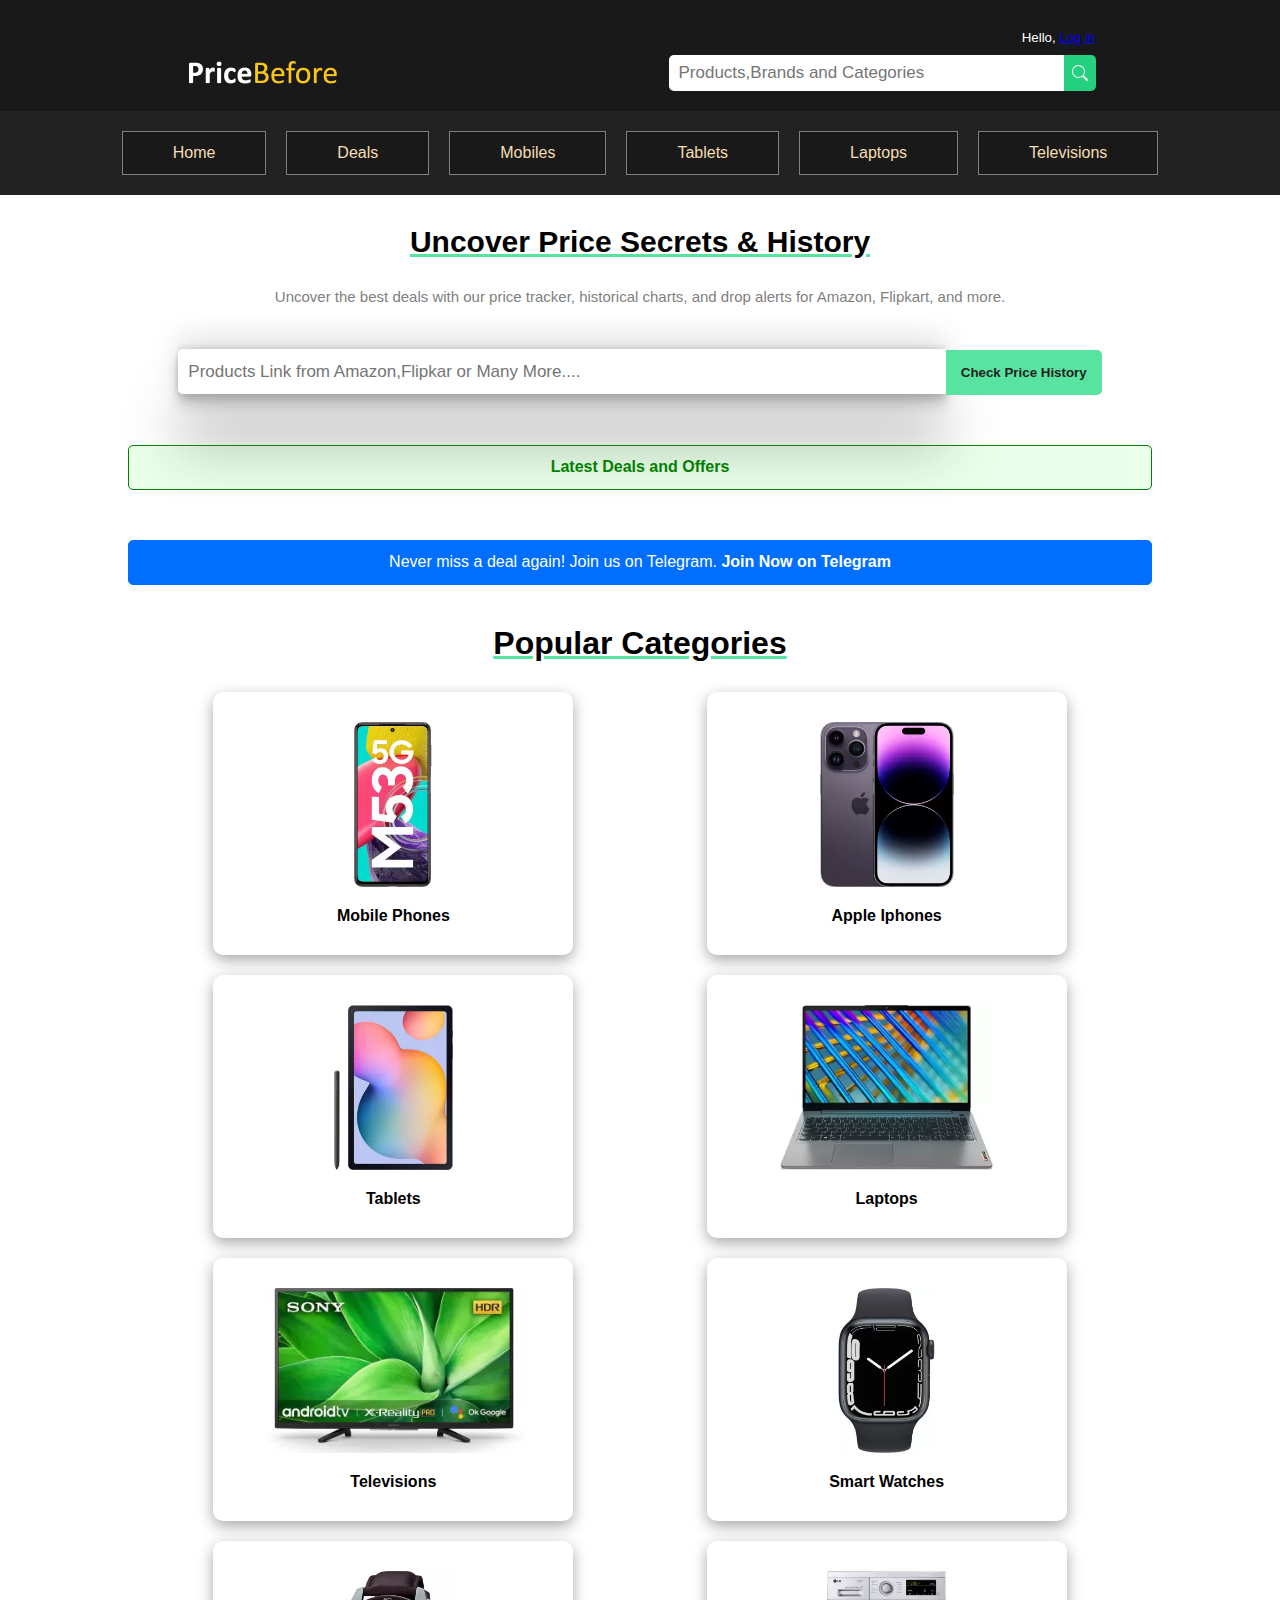
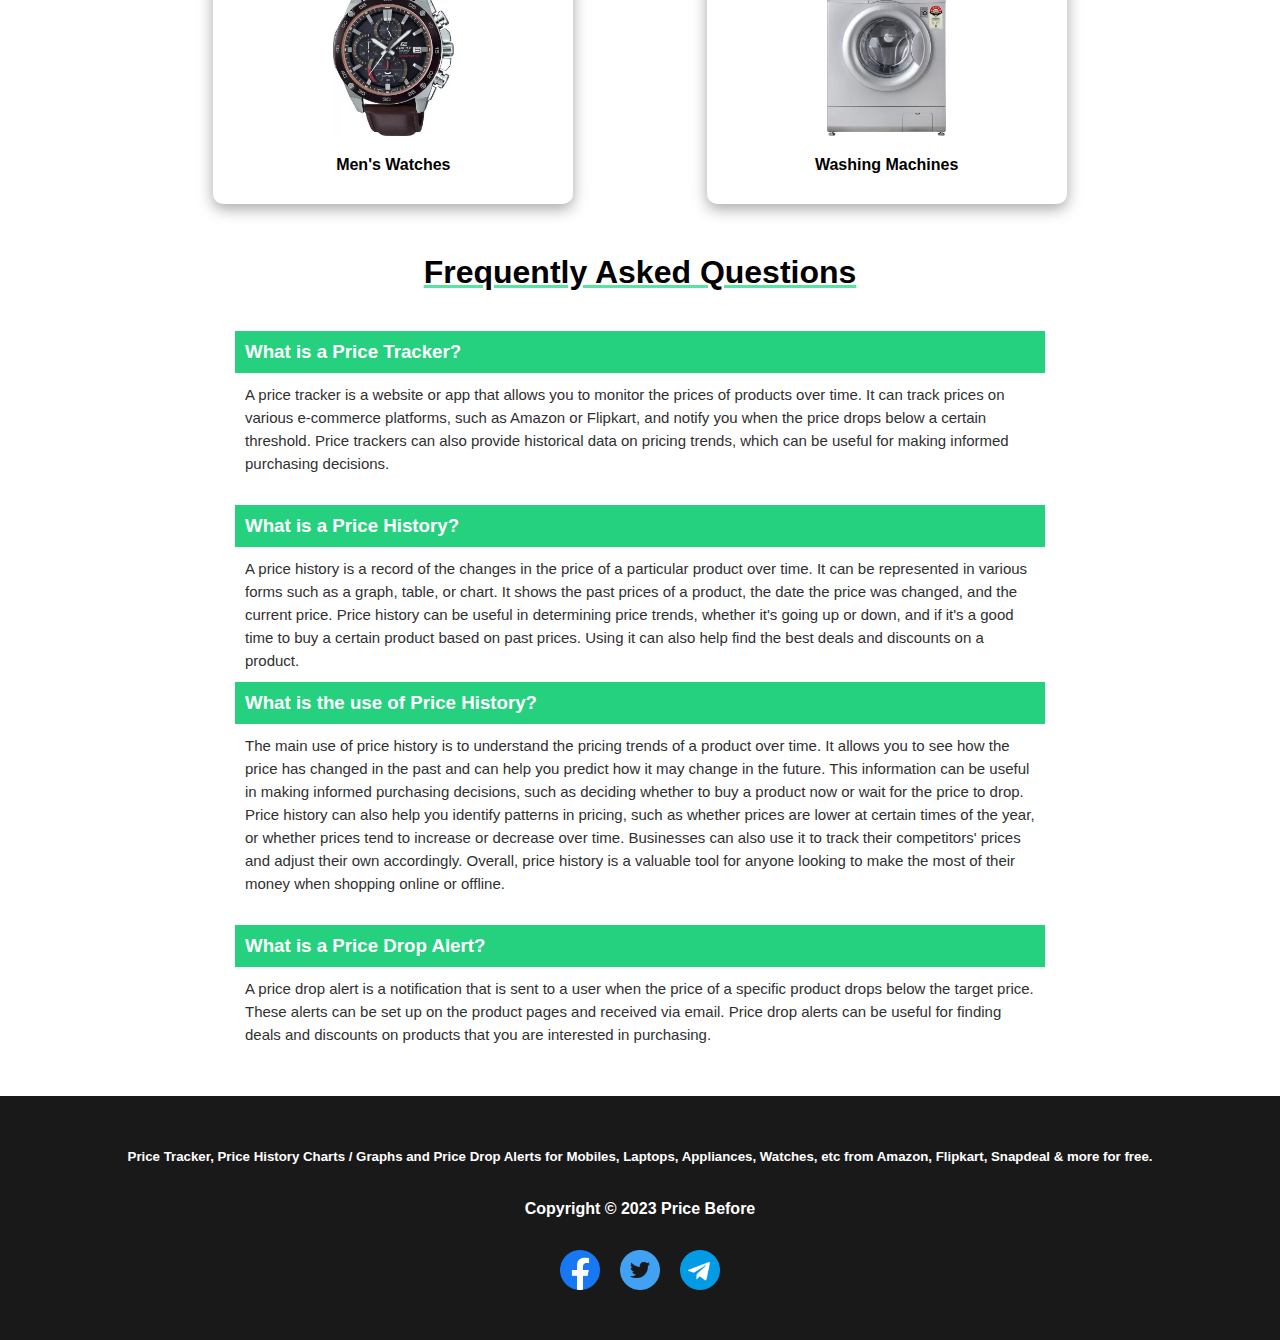
<file: index.html>
<!DOCTYPE html>
<html lang="en">
<head>
    <meta charset="UTF-8">
    <meta name="viewport" content="width=device-width, initial-scale=1.0">
    <title>PriceBefore</title>
    <link rel="stylesheet" href="style.css">
    <link rel="preconnect" href="https://fonts.googleapis.com">
<link rel="preconnect" href="https://fonts.gstatic.com" crossorigin>
<link href="https://fonts.googleapis.com/css2?family=Inter:wght@300;400;500;600;700;800&family=Poppins:wght@300;400;600;800&display=swap" rel="stylesheet">
</head>
<body>

    <!-- ---------------------------------------------------------------------NAVIGATION BAR -->
    <div class="nav">
        <div class="logo">
            <img src="./img/pricebefore-logo-l.webp" alt="" srcset="">
        </div>

        <div class="searchbox">
            <h5>Hello, <a href="./login.html">Log in</a></h5>
            <div class="input-box">
            <input type="search" name="searcbox" id="search" placeholder="Products,Brands and Categories"><svg xmlns="http://www.w3.org/2000/svg" width="32" height="32" fill="currentColor" class="bi bi-search sbox" viewBox="0 0 16 16">
                <path d="M11.742 10.344a6.5 6.5 0 1 0-1.397 1.398h-.001c.03.04.062.078.098.115l3.85 3.85a1 1 0 0 0 1.415-1.414l-3.85-3.85a1.007 1.007 0 0 0-.115-.1zM12 6.5a5.5 5.5 0 1 1-11 0 5.5 5.5 0 0 1 11 0"/>
              </svg>
            </div>
        </div>

    </div>

    <div class="bottom-nav">
        <a href="#">Home</a>
        <a href="#">Deals</a>
        <a href="#">Mobiles</a>
        <a href="#">Tablets</a>
        <a href="#">Laptops</a>
        <a href="#">Televisions</a>
    </div>


        <!-- ---------------------------------------------------------------------HERO SECTION -->

    <div class="hero">
        <h1>Uncover Price Secrets & History</h1>
        <h5>Uncover the best deals with our price tracker, historical charts, and drop alerts for Amazon, Flipkart, and more.        </h5>

        <div class="input-box">
            <input type="search" name="searcbox" id="search" placeholder="Products Link from Amazon,Flipkar or Many More....">
            <button type="submit">Check Price History</button>
            </div>

        <button class="deals-but"> Latest Deals and Offers</button>

        <button class="deals-but tg-but">Never miss a deal again! Join us on Telegram. <span class="bold-txt">Join Now on Telegram</span> </button>
    </div>

    <!-- --------------------------------------------------------------------- POPULAR CATEGORIES-->

    <div class="popu-cat">
        <h1>Popular Categories</h1>

        <div class="cards">
            <div class="card">
                <div class="img">
                <img src="./img/Popular Categories/samsung m21.webp" alt="" srcset="">
            </div>
                <h4>Mobile Phones</h4>
            </div>

            <div class="card">
                <div class="img">
                <img src="./img/Popular Categories/apple iphone.webp" alt="" srcset="">
                </div>
                <h4>Apple Iphones</h4>
            </div>

            <div class="card">
                <div class="img"><img src="./img/Popular Categories/tablets.webp" alt="" srcset=""></div>
                <h4>Tablets</h4>
            </div>

            <div class="card">
                <div class="img"><img src="./img/Popular Categories/laptop.webp" alt="" srcset=""></div>
                <h4>Laptops</h4>
            </div>

            <div class="card">
                <div class="img"><img src="./img/Popular Categories/tv.webp" alt="" srcset=""></div>
                <h4>Televisions</h4>
            </div>

            <div class="card">
                <div class="img"><img src="./img/Popular Categories/smartwatches.webp" alt="" srcset=""></div>
                <h4>Smart Watches</h4>
            </div>

            <div class="card">
                <div class="img"><img src="./img/Popular Categories/men's watches.webp" alt="" srcset=""></div>
                <h4>Men's Watches</h4>
            </div>

            <div class="card">
                <div class="img"><img src="./img/Popular Categories/washing machines.webp" alt="" srcset=""></div>
                <h4>Washing Machines</h4>
            </div>
        </div>
    </div>

        <!-- ------------------------------------------------------------------FREQUENTLY ASK QUESTIONS-->

    <div class="faq">
        <h1>Frequently Asked Questions</h1>
        <div class="questions">
            <div class="top-que">
                <div class="quest">
                    <h3>What is a Price Tracker?</h3>
                    <p>A price tracker is a website or app that allows you to monitor the prices of products over time. It can track prices on various e-commerce platforms, such as Amazon or Flipkart, and notify you when the price drops below a certain threshold. Price trackers can also provide historical data on pricing trends, which can be useful for making informed purchasing decisions.
                    </p>
                </div>

                <div class="quest">
                    <h3>What is a Price History?                    </h3>
                    <p>A price history is a record of the changes in the price of a particular product over time. It can be represented in various forms such as a graph, table, or chart. It shows the past prices of a product, the date the price was changed, and the current price. Price history can be useful in determining price trends, whether it's going up or down, and if it's a good time to buy a certain product based on past prices. Using it can also help find the best deals and discounts on a product.
                    </p>
                </div>

            </div>

            <div class="bottom-que">

                <div class="quest">
                    <h3>What is the use of Price History?</h3>
                    <p>The main use of price history is to understand the pricing trends of a product over time. It allows you to see how the price has changed in the past and can help you predict how it may change in the future. This information can be useful in making informed purchasing decisions, such as deciding whether to buy a product now or wait for the price to drop. Price history can also help you identify patterns in pricing, such as whether prices are lower at certain times of the year, or whether prices tend to increase or decrease over time. Businesses can also use it to track their competitors' prices and adjust their own accordingly. Overall, price history is a valuable tool for anyone looking to make the most of their money when shopping online or offline.
                    </p>
                </div>

                <div class="quest">
                    <h3>What is a Price Drop Alert?</h3>
                    <p>A price drop alert is a notification that is sent to a user when the price of a specific product drops below the target price. These alerts can be set up on the product pages and received via email. Price drop alerts can be useful for finding deals and discounts on products that you are interested in purchasing.
                    </p>
                </div>
            </div>
        </div>
    </div>


    <!-- ------------------------------------------------------------------FOOTER-->

    <footer>
        <h5>Price Tracker, Price History Charts / Graphs and Price Drop Alerts for Mobiles, Laptops, Appliances, Watches, etc from Amazon, Flipkart, Snapdeal & more for free.
        </h5>

        <h4>Copyright © 2023 Price Before</h4>

        <div class="logos">
            <img src="./img/Share Logos/facebook (1).png" alt="">
            <img src="./img/Share Logos/twitter (2).png" alt="">
            <img src="./img/Share Logos/telegram.png" alt="">
        </div>
    </footer>

</body>
</html>
</file>
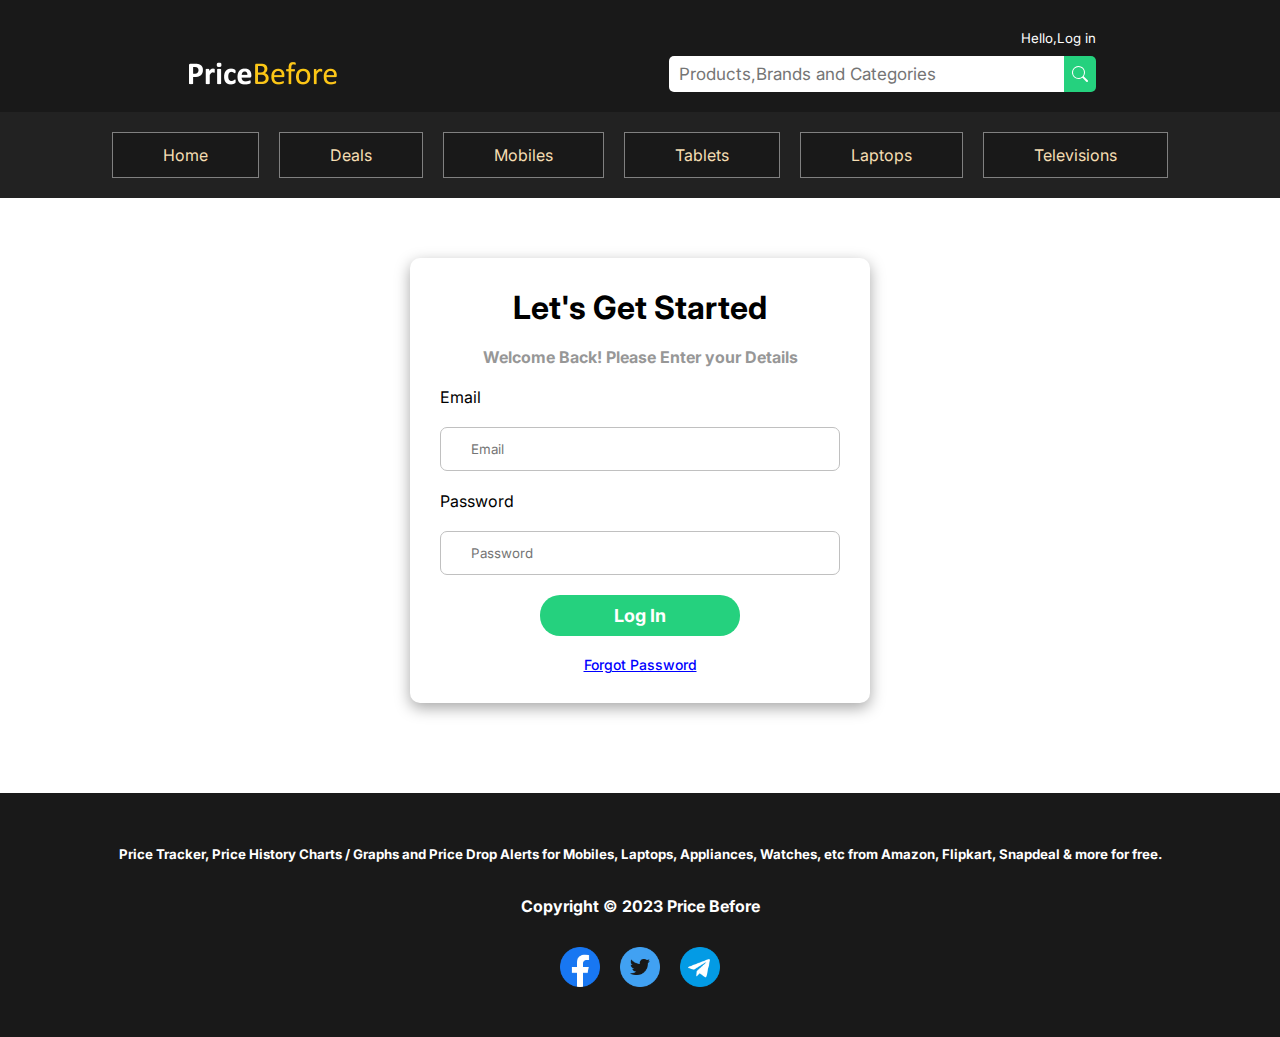
<file: login.html>
<!DOCTYPE html>
<html lang="en">
<head>
    <meta charset="UTF-8">
    <meta name="viewport" content="width=device-width, initial-scale=1.0">
    <title>PriceBefore</title>
    <link rel="stylesheet" href="style.css">
    <link rel="stylesheet" href="./login.css">
    <link rel="preconnect" href="https://fonts.googleapis.com">
<link rel="preconnect" href="https://fonts.gstatic.com" crossorigin>
<link href="https://fonts.googleapis.com/css2?family=Inter:wght@300;400;500;600;700;800&family=Poppins:wght@300;400;600;800&display=swap" rel="stylesheet">
</head>
<body>

    <!-- ---------------------------------------------------------------------NAVIGATION BAR -->
    <div class="nav">
        <div class="logo">
            <img src="./img/pricebefore-logo-l.webp" alt="" srcset="">
        </div>

        <div class="searchbox">
            <h5>Hello,Log in</h5>
            <div class="input-box">
            <input type="search" name="searcbox" id="search" placeholder="Products,Brands and Categories"><svg xmlns="http://www.w3.org/2000/svg" width="32" height="32" fill="currentColor" class="bi bi-search sbox" viewBox="0 0 16 16">
                <path d="M11.742 10.344a6.5 6.5 0 1 0-1.397 1.398h-.001c.03.04.062.078.098.115l3.85 3.85a1 1 0 0 0 1.415-1.414l-3.85-3.85a1.007 1.007 0 0 0-.115-.1zM12 6.5a5.5 5.5 0 1 1-11 0 5.5 5.5 0 0 1 11 0"/>
              </svg>
            </div>
        </div>

    </div>

    <div class="bottom-nav">
        <a href="#">Home</a>
        <a href="#">Deals</a>
        <a href="#">Mobiles</a>
        <a href="#">Tablets</a>
        <a href="#">Laptops</a>
        <a href="#">Televisions</a>
    </div>


            <!-- ---------------------------------------------------------------------FORM SECTION -->

    <div class="login-section">

        <div class="left ">

        </div>

        <div class="center">
            <h1>Let's Get Started</h1>
            <h5>Welcome Back! Please Enter your Details</h5>

            <label for="email"> Email <br><br>
            <input type="text" placeholder="Email"></label>

            <label for="pass"> Password  <br><br>
                <input type="password" placeholder="Password"></label>

            <button>Log In</button>

            <h6>Forgot Password</h6>
        </div>

        <div class="right">

        </div>
    </div>




    <!-- ------------------------------------------------------------------FOOTER-->

    <footer>
        <h5>Price Tracker, Price History Charts / Graphs and Price Drop Alerts for Mobiles, Laptops, Appliances, Watches, etc from Amazon, Flipkart, Snapdeal & more for free.
        </h5>

        <h4>Copyright © 2023 Price Before</h4>

        <div class="logos">
            <img src="./img/Share Logos/facebook (1).png" alt="">
            <img src="./img/Share Logos/twitter (2).png" alt="">
            <img src="./img/Share Logos/telegram.png" alt="">
        </div>
    </footer>



</body>
</file>
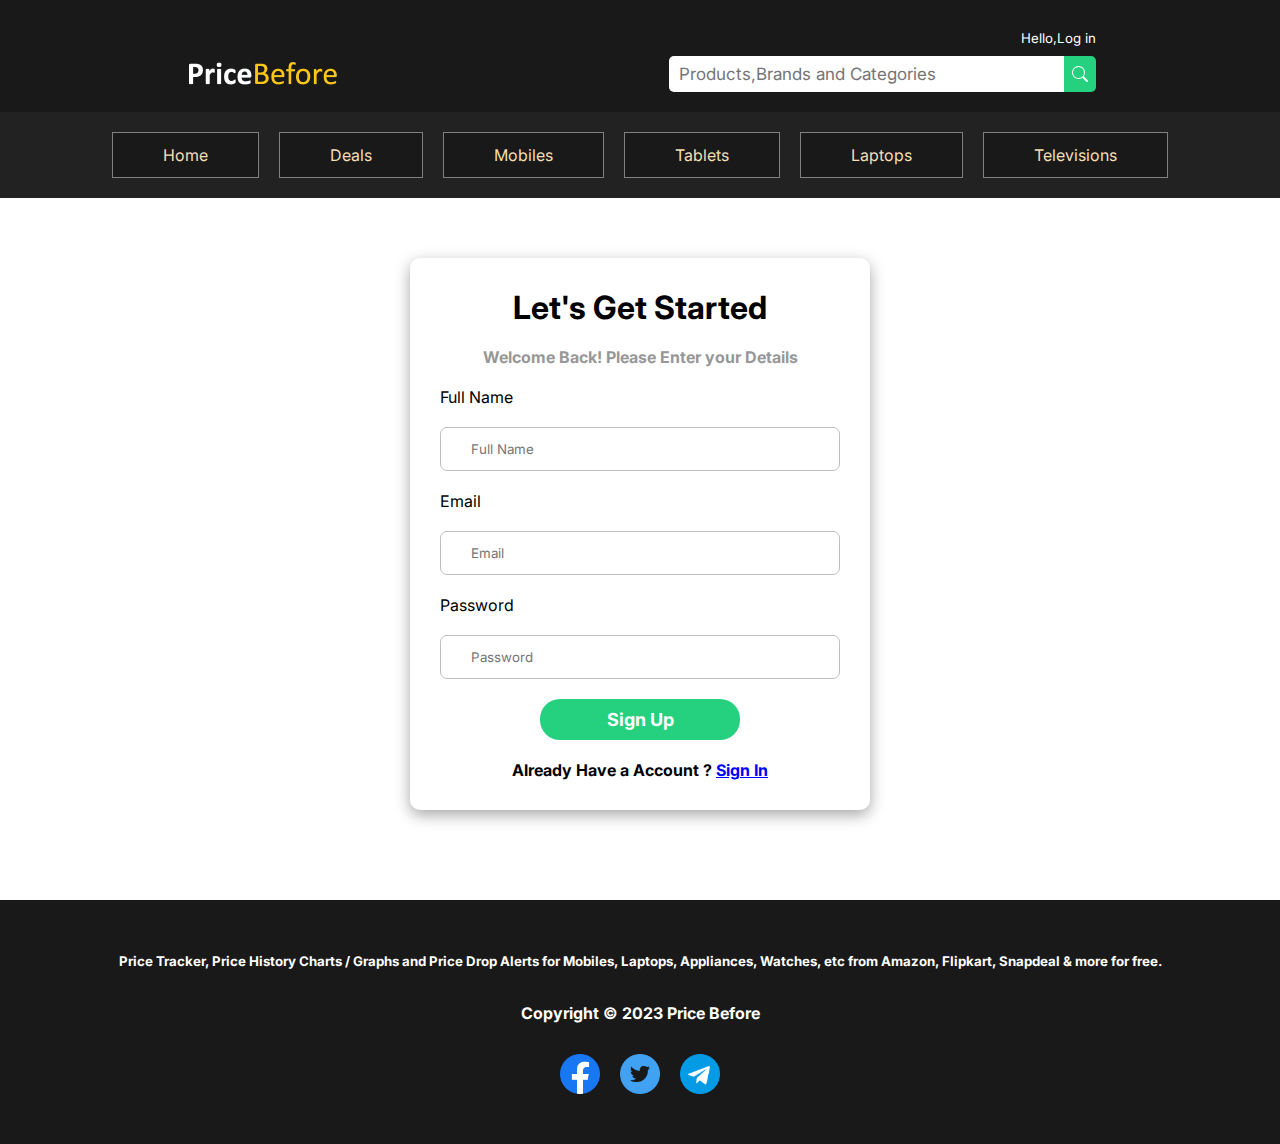
<file: signup.html>
<!DOCTYPE html>
<html lang="en">
<head>
    <meta charset="UTF-8">
    <meta name="viewport" content="width=device-width, initial-scale=1.0">
    <title>PriceBefore</title>
    <link rel="stylesheet" href="style.css">
    <link rel="stylesheet" href="./login.css">
    <link rel="preconnect" href="https://fonts.googleapis.com">
<link rel="preconnect" href="https://fonts.gstatic.com" crossorigin>
<link href="https://fonts.googleapis.com/css2?family=Inter:wght@300;400;500;600;700;800&family=Poppins:wght@300;400;600;800&display=swap" rel="stylesheet">
</head>
<body>

    <!-- ---------------------------------------------------------------------NAVIGATION BAR -->
    <div class="nav">
        <div class="logo">
            <img src="./img/pricebefore-logo-l.webp" alt="" srcset="">
        </div>

        <div class="searchbox">
            <h5>Hello,Log in</h5>
            <div class="input-box">
            <input type="search" name="searcbox" id="search" placeholder="Products,Brands and Categories"><svg xmlns="http://www.w3.org/2000/svg" width="32" height="32" fill="currentColor" class="bi bi-search sbox" viewBox="0 0 16 16">
                <path d="M11.742 10.344a6.5 6.5 0 1 0-1.397 1.398h-.001c.03.04.062.078.098.115l3.85 3.85a1 1 0 0 0 1.415-1.414l-3.85-3.85a1.007 1.007 0 0 0-.115-.1zM12 6.5a5.5 5.5 0 1 1-11 0 5.5 5.5 0 0 1 11 0"/>
              </svg>
            </div>
        </div>

    </div>

    <div class="bottom-nav">
        <a href="#">Home</a>
        <a href="#">Deals</a>
        <a href="#">Mobiles</a>
        <a href="#">Tablets</a>
        <a href="#">Laptops</a>
        <a href="#">Televisions</a>
    </div>


            <!-- ---------------------------------------------------------------------FORM SECTION -->

    <div class="login-section">

        <div class="left ">

        </div>

        <div class="center">
            <h1>Let's Get Started</h1>
            <h5>Welcome Back! Please Enter your Details</h5>

            <label for="text"> Full Name <br><br>
            <input type="text" placeholder="Full Name"></label>

            <label for="email"> Email <br><br>
            <input type="text" placeholder="Email"></label>

            <label for="pass"> Password  <br><br>
                <input type="password" placeholder="Password"></label>

            <button>Sign Up</button>

            <h4>  Already Have a Account ? <span><a href="./login.html">Sign In</a></span>  </h5>

            
        </div>

        <div class="right">

        </div>
    </div>




    <!-- ------------------------------------------------------------------FOOTER-->

    <footer>
        <h5>Price Tracker, Price History Charts / Graphs and Price Drop Alerts for Mobiles, Laptops, Appliances, Watches, etc from Amazon, Flipkart, Snapdeal & more for free.
        </h5>

        <h4>Copyright © 2023 Price Before</h4>

        <div class="logos">
            <img src="./img/Share Logos/facebook (1).png" alt="">
            <img src="./img/Share Logos/twitter (2).png" alt="">
            <img src="./img/Share Logos/telegram.png" alt="">
        </div>
    </footer>



</body>
</file>
<file: style.css>
*{
    box-sizing: border-box;
    margin: 0px;
    padding: 0px;
    font-family: Arial, Helvetica, sans-serif;
}

:root{
    --primary:#58E3A0;
    --secondary:#25d17e;
    --radius:6px;
}


/*------------------------------------------------------------------------- Navigation Bar --------*/

.nav{
    display: flex;
    flex-wrap: wrap;
    justify-content: space-around;
    background-color: #191919;
    padding: 20px;
    align-items: end;
    overflow: hidden;
}

.nav .logo img{
     width: 155px;
    height: 30px;
}

.nav h5{
    color: white;
    text-align: right;
    font-weight: 400;
    padding: 10px 0px;
}

.nav .input-box{
    display: flex;
    align-items: center;
}

.nav input{
    width: 400px;
    height: 36px;
    outline: none;
    padding: 0px 10px;
    font-size: 17px;
    border-radius: 5px 0px 0px 5px;
    box-shadow: none;
    border: none;
}

.nav .sbox{
    background-color: var(--secondary);
    padding: 8px;
    color: white;
    margin-left: -5px;
    height: 36px;
    border-radius: 0px 5px 5px 0px;

}

.nav .sbox:hover{
    background-color: var(--primary);
    cursor: pointer; 
}


.bottom-nav{
    
    background-color: #222222;
    padding: 20px;
    display: flex;
    justify-content: center;
    gap: 20px;
    flex-wrap: wrap;
}

.bottom-nav a{
    width: 163;
    height: 34;
    background-color: #191919;
    border: 1px solid gray;
    text-decoration: none;
    color: wheat;
    padding: 12px 50px;
}

.bottom-nav a:hover{
    background-color: var(--primary);
    color: #191919;
}


/*------------------------------------------------------------------------- Hero Section --------*/


.hero{
    width: 100%;
    height: auto;
    display: flex;
    flex-direction:column;
    align-items: center;
    margin-bottom: 50px;
}

.hero h1{
    font-size: 30px;
    padding: 30px 0px 25px 0px;
    text-decoration: underline #58E3A0;
}

.hero h5{
    color:grey;
    font-weight: 300;
    padding: 0px 0px 40px 0px;
    text-align: center;
    line-height: 25px;
    font-size: 15px;
}

.hero input{
    width: 60vmax;
    height: 45px;
    outline: none;
    padding: 0px 10px;
    font-size: 17px;
    border-radius: 5px 0px 0px 5px;
    box-shadow: none;
    /* border: 1px solid rgb(197, 197, 197); */
    border: none;
    box-shadow: rgba(0, 0, 0, 0.25) 0px 54px 55px, rgba(0, 0, 0, 0.12) 0px -12px 30px, rgba(0, 0, 0, 0.12) 0px 4px 6px, rgba(0, 0, 0, 0.17) 0px 12px 13px, rgba(0, 0, 0, 0.09) 0px -3px 5px;
}

.hero button{
    background-color: var(--primary);
    padding: 8px 15px 8px 15px;
    color: white;
    margin-left: -5px;
    height: 45px;
    border-radius: 0px 5px 5px 0px;
    border: none;
    color: #222222;
    font-weight: 700;
    
}

.hero button:hover{
    background-color: var(--secondary);
    cursor: pointer; 
    border: n;
}


.hero .deals-but{
    width: 80vmax;
    height: 45px;
    color: green;
    background-color: rgba(60, 255, 60, 0.11);
    border: 1px solid green;
    margin: 50px 0px;
    font-size: 16px;
    border-radius: 5px;
}

.hero .deals-but:hover{
    background-color: rgba(60, 255, 60, 0.11);
}

.hero .tg-but{
    background-color: rgb(0, 110, 255);
    color: white;
    border: 1px solid rgb(0, 110, 255);
    margin: 0px 0px;
    font-weight: 400;
}

.hero .tg-but:hover{
    background-color: rgb(0, 110, 255);
}

.bold-txt{
    font-weight: 900;
}

/*------------------------------------------------------------------------- Popular Categories --------*/

.popu-cat{
    width: 100%;
    height: auto;
   
}

.popu-cat h1{
    text-align: center;
    margin-top: -10px;
    margin-bottom: 10px;
    text-decoration: underline #58E3A0;
}

.popu-cat .cards{
    display: flex;
    flex-wrap: wrap;
    gap: 20px;
    justify-content: space-evenly;
    margin: 30px 100px;
}

.popu-cat .cards .card{
    width: 40vmin;
    display: flex;
    flex-direction: column;
    align-items: center;
    overflow: hidden;
    border-radius: 10px;
    padding: 30px;
    box-shadow: rgba(0, 0, 0, 0.35) 0px 5px 15px;
}

.popu-cat .cards .card img:hover{
    cursor: pointer;
    transform: scale(1.1);
    transition-duration: 1s;
}
.popu-cat h4{
    margin-top: 20px;
    text-align: center;
}

.popu-cat h4:hover{
    color: var(--primary);
    cursor: pointer;
    transition-duration: .5s;
}

.popu-cat .card .img{
    width: auto;
    height: 165px;
}


.popu-cat .cards .card img{
    width: 100%;
    height:100%;
}

/*-------------------------------------------------------------- FRQUENTLY ASKED QUESTIONS -----------*/

.faq{
    width: 100%;
    height: auto;
    padding: 10px 100px;
}

.faq h1{
    text-align: center;
    margin-bottom: 10px;
    padding: 10px;
    text-decoration: underline #58E3A0;
}

.questions .top-que{
    display: flex;
    flex-wrap: wrap;
    gap: 20px;
    width:100%;
    margin: 0px;
    margin-top: 30px;
    justify-content: center;
}

.questions .quest{
    width: 90vmin;
}

.quest h3{
    padding: 10px;
    background-color: var(--secondary);
    color: white;
}

.quest p{
    padding: 10px;
    font-size: 15px;
    color: rgb(48, 48, 48);
    line-height: 23px;
}

.questions .bottom-que{
    display: flex;
    flex-wrap: wrap;
    gap: 20px;
    width:100%;
    justify-content: center;
  
}


/*-------------------------------------------------------------- Footer-----------*/

footer{
    width: 100%;
    display: flex;
    flex-direction: column;
    gap: 30px;
    align-items: center;
    background-color: #191919;
    color: white;
    padding: 50px 100px;
    text-align: center;
    line-height: 22px;
    margin-top: 30px;
}

footer .logos{
    display: flex;
    justify-content: center;
    width: 40px;
    height: 40px;
    gap: 20px;
}

.logos img{
    width: 100%;
    height: 100%;
}
/*-------------------------------------------------------------- RESPONSIVE TABLET 970 -----------*/

@media(max-width:970px){
    /*------------------------------------------------------------------------- Navigation Bar --------*/
    
    .nav .logo{
        width: 100%;
        margin: 0 auto;
        position: relative;
        top: 50%;
        left: 50%;
        transform: translate(-10%,0%);
    }

    .nav .logo img{
        margin: 0 auto;
    }

    .nav .input-box{
        width: 90vmin;
    }
    .nav input{
        width:90%;
        height: 36px;
        outline: none;
        padding: 0px 10px;
        font-size: 17px;
        border-radius: 5px 0px 0px 5px;
        box-shadow: none;
        border: none;
    }


    /*------------------------------------------------------------------------- Hero Section --------*/

    .hero .input-box{
        width: 100%;
       display: flex;
       flex-direction: column;
       justify-content: center;
       align-items: center;
    }

    .hero input{
        margin: 0px 0px 20px 0px;
        width: 90vmin;
    
    }
    
    .hero button{
   
        width: 90vmin;
      
    }
    .hero .deals-but{
        width: 90vmin;
        margin: 20px;
        height: auto;
    }

    .hero .tg-but{
        font-size: 16px;
        margin-bottom: 30px;
        width: 90vmin;
    }

        /*-------------------------------------------------------------------------POPULAR CATEGORIES -----*/


    .popu-cat .cards{
        margin: 0px 10px;
        padding-top: 10px;

    }

        /*-------------------------------------------------------------------------FAQ -----*/


    .faq{
    
        padding: 10px 10px;
    }

    .questions .quest{
        width: 70vmin;
    }

    /*-------------------------------------------------------------- Footer-----------*/

    
    footer{
        padding: 30px 10px;
    }
}







/*-------------------------------------------------------------- RESPONSIVE ANDROID 514 -----------*/


@media(max-width:514px){

   .nav .logo{
        width: 100%;
        margin: 0 auto;
        position: relative;
        top: 50%;
        left: 50%;
        transform: translate(-15%,0%);
    }
/*
    .nav .logo img{
        margin: 0 auto;
    }

    .nav input{
        width:50vmax;
        height: 36px;
        outline: none;
        padding: 0px 10px;
        font-size: 17px;
        border-radius: 5px 0px 0px 5px;
        box-shadow: none;
        border: none;
    } */

    .hero{
        height: 60vh;
    }

    /*-------------------------------------------------------------------------POPULAR CATEGORIES -----*/

    .popu-cat{
        margin-top: 180px;
        
        padding-bottom: 30px;
    }

    .popu-cat .cards{
        margin: 0px 10px;
        padding-top: 10px;

    }

      /*-------------------------------------------------------------------------FAQ -----*/


      .faq{
        
        padding: 10px 0px;
    }

    .questions .quest{
        /* width: 60vmin; */
    }



    footer{
        padding: 30px 10px;
    }
}
</file>
<file: login.css>
*{
    font-family: inter;
}

:root{
    --primary:#58E3A0;
    --secondary:#25d17e;
    --radius:6px;
}



.login-section{
    padding: 30px 170px;
    display: flex;
    gap: 20px;
}

.login-section h1{
    font-size: 27x;
    text-align: center;
}




.login-section .left{
    width: 30%;
    display: flex;
    flex-direction: column;
    gap: 20px;
}

.login-section .center{
    display: flex;
    flex-direction: column;
    gap: 20px;
    box-shadow: rgba(0, 0, 0, 0.35) 0px 5px 15px;
    padding: 30px;
    border-radius: 10px;
    margin: 30px 0px;
}

.login-section h5{
  text-align: center;
  font-size: 16px;
  color: rgb(151, 151, 151);
}

.login-section input{
    width: 400px;
    padding: 13px 30px;
    border: 1px solid silver;
    border-radius: 7px;
}

.login-section input:focus{
    outline: 1px solid var(--secondary);
}


.login-section button{
    width: 200px;
    padding: 10px 30px;
    background-color: var(--secondary);
    border: none;
    border-radius: 20px;
    color: white;
    font-size: 18px;
    font-weight: 700;
    margin: 0 auto;
}

.login-section button:hover{
    background-color: #09b863;
    cursor: pointer; 

}


.login-section h6{
    font-size: 14px;
    font-weight: 500;
    text-decoration: underline;
    color: blue;
    text-align: center;
}

.login-section h6:hover{
    cursor: pointer;
}


.login-section h4{
    text-align: center;
}

.login-section span a{
    color: blue;
    text-decoration: underlines;
}

.login-section span:hover{
    cursor: pointer;
}


/*-----------------------------------------------------------------RIGHT SECTION -------------*/

.login-section .right{
    width: 30%;

}
</file>
